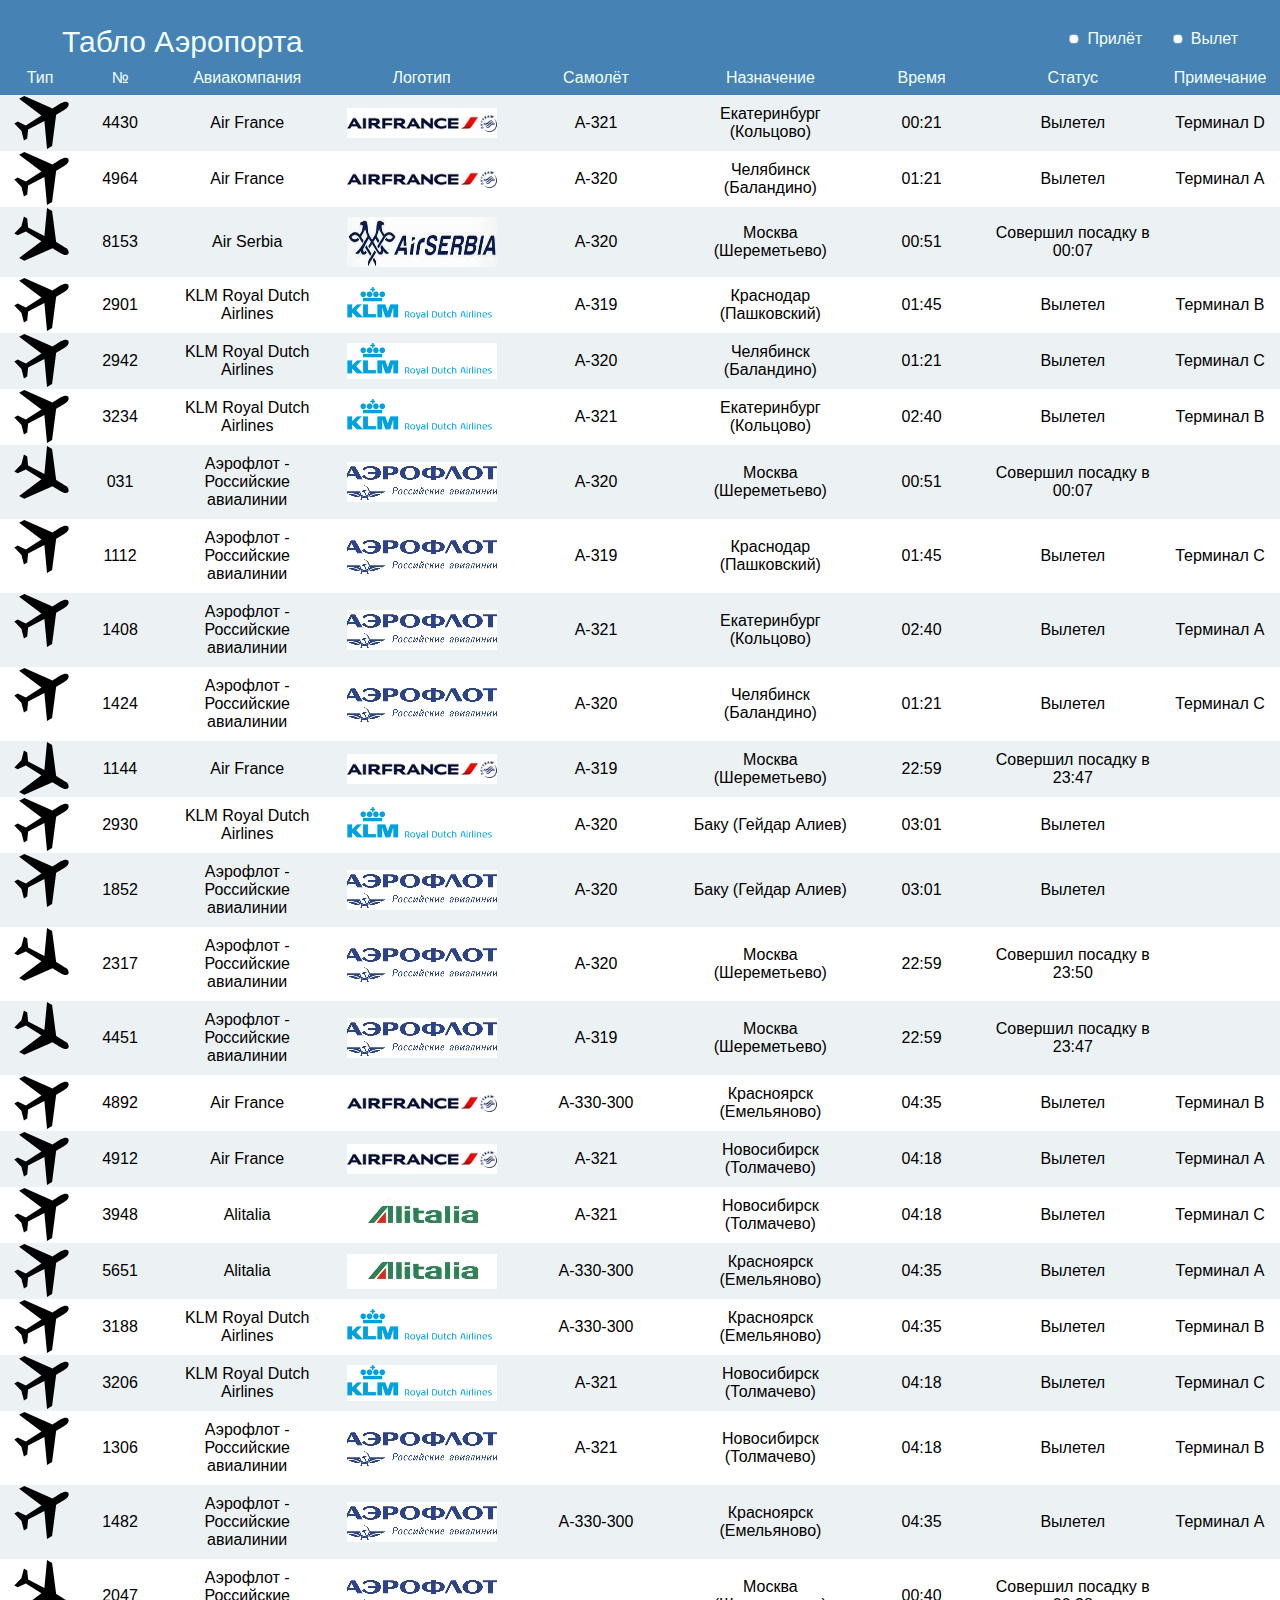
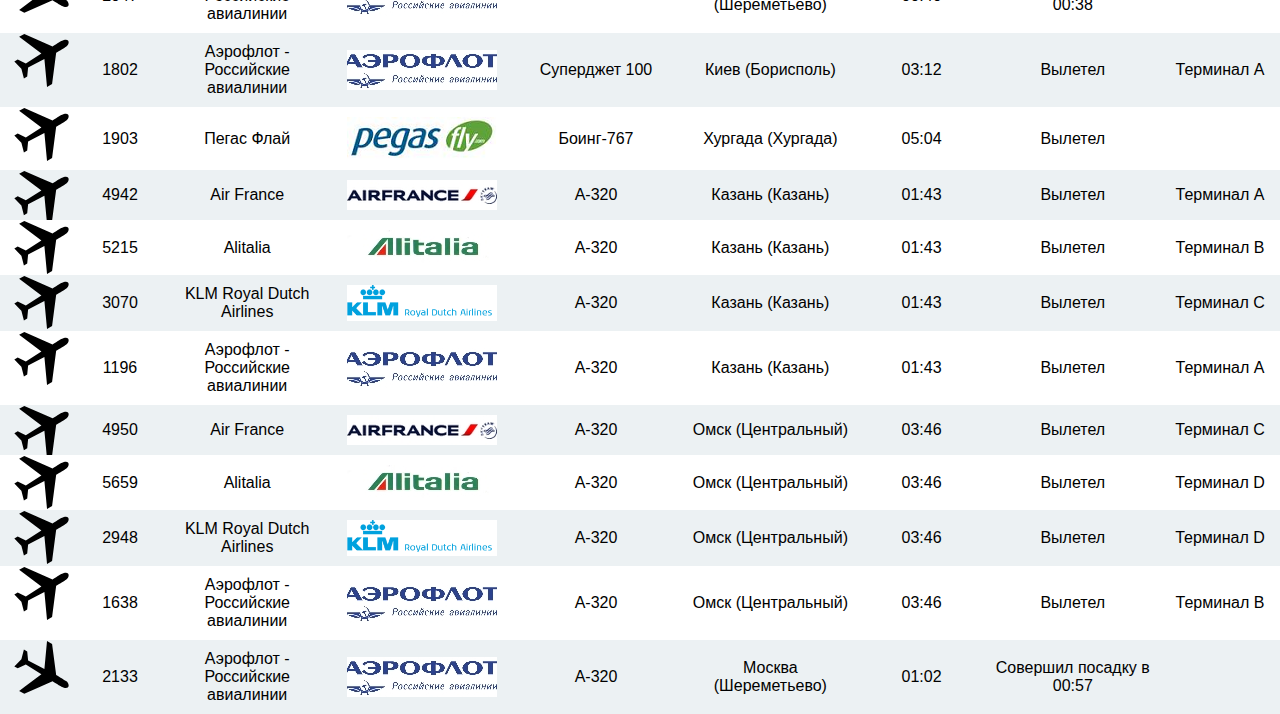
<file: index.html>
<!DOCTYPE html>
<head>
	<meta charset="UTF-8">
	<title>Табло Аэропорта</title>
	<link href="css/style.css" rel="stylesheet">
</head>
<body>
	<input type="checkbox" id="landing" class="landing-checkbox" tabindex="1" checked>
	<input type="checkbox" id="takeoff" class="takeoff-checkbox" tabindex="1" checked>
	<header>
		<h1>Табло Аэропорта</h1>
		<div class="filter">
			<label for="landing" tabindex="1">Прилёт</label>
			<label for="takeoff" tabindex="1">Вылет</label>
		</div>
		<div class="table-title">
			<div class="title">
				<span>Тип</span>
				<span>
					<span class="for-widescreen">Номер</span>
					<span class="for-smallscreen">№</span>
				</span>
				<span>Авиакомпания</span>
				<span>Логотип</span>
				<span>
					<span class="for-widescreen">Тип воздушного судна</span>
					<span class="for-smallscreen">Самолёт</span>
				</span>
				<span><span class="for-widescreen">Аэропорт назначения</span>
					<span class="for-smallscreen">Назначение</span>
				</span>
				<span>
					<span class="for-widescreen">Плановое время</span>
					<span class="for-smallscreen">Время</span>
					<span class="landing-title"> прилёта</span>
					<span class="takeoff-title"> вылета</span>
				</span>
				<span>Статус</span>
				<span>Примечание</span>
			</div>
		</div>
	</header>

<!--Тело таблицы -->

	<div class="table main-table">
		<div class="line" tabindex="1">
			<a href="#f4430">
				<span title="Вылет" class="takeoff-icon"></span>
				<span>4430</span>
				<span>Air France</span>
				<span><img alt="" src="images/logo/AF.jpg"></span>
				<span>А-321</span>
				<span>Екатеринбург (Кольцово)</span>
				<span>00:21<span class="for-widescreen">, 16 августа 2015</span></span>
				<span>Вылетел</span>
				<span>Терминал D</span>
			</a>
		</div>
		<div class="line" tabindex="1">
			<a href="#f4964">
				<span title="Вылет" class="takeoff-icon"></span>
				<span>4964</span>
				<span>Air France</span>
				<span><img alt="" src="images/logo/AF.jpg"></span>
				<span>А-320</span>
				<span>Челябинск (Баландино)</span>
				<span>01:21<span class="for-widescreen">, 16 августа 2015</span></span>
				<span>Вылетел</span>
				<span>Терминал A</span>
			</a>
		</div>
		<article class="line" tabindex="1">
			<a href="#f8153">
				<span title="Прилёт" class="landing-icon"></span>
				<span>8153</span>
				<span>Air Serbia</span>
				<span><img alt="" src="images/logo/AS.jpg"></span>
				<span>А-320</span>
				<span>Москва (Шереметьево)</span>
				<span>00:51<span class="for-widescreen">, 16 августа 2015</span></span>
				<span>Совершил посадку в 00:07</span>
				<span></span>
			</a>
		</article>
		<div class="line" tabindex="1">
			<a href="#f2901">
				<span title="Вылет" class="takeoff-icon"></span>
				<span>2901</span>
				<span>KLM Royal Dutch Airlines</span>
				<span><img alt="" src="images/logo/KL.jpg"></span>
				<span>А-319</span>
				<span>Краснодар (Пашковский)</span>
				<span>01:45<span class="for-widescreen">, 16 августа 2015</span></span>
				<span>Вылетел</span>
				<span>Терминал B</span>
			</a>
		</div>
		<div class="line" tabindex="1">
			<a href="#f2942">
				<span title="Вылет" class="takeoff-icon"></span>
				<span>2942</span>
				<span>KLM Royal Dutch Airlines</span>
				<span><img alt="" src="images/logo/KL.jpg"></span>
				<span>А-320</span>
				<span>Челябинск (Баландино)</span>
				<span>01:21<span class="for-widescreen">, 16 августа 2015</span></span>
				<span>Вылетел</span>
				<span>Терминал C</span>
			</a>
		</div>
		<div class="line" tabindex="1">
			<a href="#f3234">
				<span title="Вылет" class="takeoff-icon"></span>
				<span>3234</span>
				<span>KLM Royal Dutch Airlines</span>
				<span><img alt="" src="images/logo/KL.jpg"></span>
				<span>А-321</span>
				<span>Екатеринбург (Кольцово)</span>
				<span>02:40<span class="for-widescreen">, 16 августа 2015</span></span>
				<span>Вылетел</span>
				<span>Терминал B</span>
			</a>
		</div>
		<article class="line" tabindex="1">
			<a href="#f031">
				<span title="Прилёт" class="landing-icon"></span>
				<span>031</span>
				<span>Аэрофлот - Российские авиалинии</span>
				<span><img alt="" src="images/logo/SU.jpg"></span>
				<span>А-320</span>
				<span>Москва (Шереметьево)</span>
				<span>00:51<span class="for-widescreen">, 16 августа 2015</span></span>
				<span>Совершил посадку в 00:07</span>
				<span></span>
			</a>
		</article>
		<div class="line" tabindex="1">
			<a href="#f1112">
				<span title="Вылет" class="takeoff-icon"></span>
				<span>1112</span>
				<span>Аэрофлот - Российские авиалинии</span>
				<span><img alt="" src="images/logo/SU.jpg"></span>
				<span>А-319</span>
				<span>Краснодар (Пашковский)</span>
				<span>01:45<span class="for-widescreen">, 16 августа 2015</span></span>
				<span>Вылетел</span>
				<span>Терминал C</span>
			</a>
		</div>
		<div class="line" tabindex="1">
			<a href="#f1408">
				<span title="Вылет" class="takeoff-icon"></span>
				<span>1408</span>
				<span>Аэрофлот - Российские авиалинии</span>
				<span><img alt="" src="images/logo/SU.jpg"></span>
				<span>А-321</span>
				<span>Екатеринбург (Кольцово)</span>
				<span>02:40<span class="for-widescreen">, 16 августа 2015</span></span>
				<span>Вылетел</span>
				<span>Терминал A</span>
			</a>
		</div>
		<div class="line" tabindex="1">
			<a href="#f1424">
				<span title="Вылет" class="takeoff-icon"></span>
				<span>1424</span>
				<span>Аэрофлот - Российские авиалинии</span>
				<span><img alt="" src="images/logo/SU.jpg"></span>
				<span>А-320</span>
				<span>Челябинск (Баландино)</span>
				<span>01:21<span class="for-widescreen">, 16 августа 2015</span></span>
				<span>Вылетел</span>
				<span>Терминал C</span>
			</a>
		</div>
		<article class="line" tabindex="1">
			<a href="#f1144">
				<span title="Прилёт" class="landing-icon"></span>
				<span>1144</span>
				<span>Air France</span>
				<span><img alt="" src="images/logo/AF.jpg"></span>
				<span>А-319</span>
				<span>Москва (Шереметьево)</span>
				<span>22:59<span class="for-widescreen">, 15 августа 2015</span></span>
				<span>Совершил посадку в 23:47</span>
				<span></span>
			</a>
		</article>
		<div class="line" tabindex="1">
			<a href="#f2930">
				<span title="Вылет" class="takeoff-icon"></span>
				<span>2930</span>
				<span>KLM Royal Dutch Airlines</span>
				<span><img alt="" src="images/logo/KL.jpg"></span>
				<span>А-320</span>
				<span>Баку (Гейдар Алиев)</span>
				<span>03:01<span class="for-widescreen">, 16 августа 2015</span></span>
				<span>Вылетел</span>
				<span></span>
			</a>
		</div>
		<div class="line" tabindex="1">
			<a href="#f1852">
				<span title="Вылет" class="takeoff-icon"></span>
				<span>1852</span>
				<span>Аэрофлот - Российские авиалинии</span>
				<span><img alt="" src="images/logo/SU.jpg"></span>
				<span>А-320</span>
				<span>Баку (Гейдар Алиев)</span>
				<span>03:01<span class="for-widescreen">, 16 августа 2015</span></span>
				<span>Вылетел</span>
				<span></span>
			</a>
		</div>
		<article class="line" tabindex="1">
			<a href="#f2317">
				<span title="Прилёт" class="landing-icon"></span>
				<span>2317</span>
				<span>Аэрофлот - Российские авиалинии</span>
				<span><img alt="" src="images/logo/SU.jpg"></span>
				<span>А-320</span>
				<span>Москва (Шереметьево)</span>
				<span>22:59<span class="for-widescreen">, 15 августа 2015</span></span>
				<span>Совершил посадку в 23:50</span>
				<span></span>
			</a>
		</article>
		<article class="line" tabindex="1">
			<a href="#f4451">
				<span title="Прилёт" class="landing-icon"></span>
				<span>4451</span>
				<span>Аэрофлот - Российские авиалинии</span>
				<span><img alt="" src="images/logo/SU.jpg"></span>
				<span>А-319</span>
				<span>Москва (Шереметьево)</span>
				<span>22:59<span class="for-widescreen">, 15 августа 2015</span></span>
				<span>Совершил посадку в 23:47</span>
				<span></span>
			</a>
		</article>
		<div class="line" tabindex="1">
			<a href="#f4892">
				<span title="Вылет" class="takeoff-icon"></span>
				<span>4892</span>
				<span>Air France</span>
				<span><img alt="" src="images/logo/AF.jpg"></span>
				<span>A-330-300</span>
				<span>Красноярск (Емельяново)</span>
				<span>04:35<span class="for-widescreen">, 16 августа 2015</span></span>
				<span>Вылетел</span>
				<span>Терминал B</span>
			</a>
		</div>
		<div class="line" tabindex="1">
			<a href="#f4912">
				<span title="Вылет" class="takeoff-icon"></span>
				<span>4912</span>
				<span>Air France</span>
				<span><img alt="" src="images/logo/AF.jpg"></span>
				<span>А-321</span>
				<span>Новосибирск (Толмачево)</span>
				<span>04:18<span class="for-widescreen">, 16 августа 2015</span></span>
				<span>Вылетел</span>
				<span>Терминал A</span>
			</a>
		</div>
		<div class="line" tabindex="1">
			<a href="#f3948">
				<span title="Вылет" class="takeoff-icon"></span>
				<span>3948</span>
				<span>Alitalia</span>
				<span><img alt="" src="images/logo/AT.jpg"></span>
				<span>А-321</span>
				<span>Новосибирск (Толмачево)</span>
				<span>04:18<span class="for-widescreen">, 16 августа 2015</span></span>
				<span>Вылетел</span>
				<span>Терминал C</span>
			</a>
		</div>
		<div class="line" tabindex="1">
			<a href="#f5651">
				<span title="Вылет" class="takeoff-icon"></span>
				<span>5651</span>
				<span>Alitalia</span>
				<span><img alt="" src="images/logo/AT.jpg"></span>
				<span>A-330-300</span>
				<span>Красноярск (Емельяново)</span>
				<span>04:35<span class="for-widescreen">, 16 августа 2015</span></span>
				<span>Вылетел</span>
				<span>Терминал A</span>
			</a>
		</div>
		<div class="line" tabindex="1">
			<a href="#f3188">
				<span title="Вылет" class="takeoff-icon"></span>
				<span>3188</span>
				<span>KLM Royal Dutch Airlines</span>
				<span><img alt="" src="images/logo/KL.jpg"></span>
				<span>A-330-300</span>
				<span>Красноярск (Емельяново)</span>
				<span>04:35<span class="for-widescreen">, 16 августа 2015</span></span>
				<span>Вылетел</span>
				<span>Терминал B</span>
			</a>
		</div>
		<div class="line" tabindex="1">
			<a href="#f3206">
				<span title="Вылет" class="takeoff-icon"></span>
				<span>3206</span>
				<span>KLM Royal Dutch Airlines</span>
				<span><img alt="" src="images/logo/KL.jpg"></span>
				<span>А-321</span>
				<span>Новосибирск (Толмачево)</span>
				<span>04:18<span class="for-widescreen">, 16 августа 2015</span></span>
				<span>Вылетел</span>
				<span>Терминал C</span>
			</a>
		</div>
		<div class="line" tabindex="1">
			<a href="#f1306">
				<span title="Вылет" class="takeoff-icon"></span>
				<span>1306</span>
				<span>Аэрофлот - Российские авиалинии</span>
				<span><img alt="" src="images/logo/SU.jpg"></span>
				<span>А-321</span>
				<span>Новосибирск (Толмачево)</span>
				<span>04:18<span class="for-widescreen">, 16 августа 2015</span></span>
				<span>Вылетел</span>
				<span>Терминал B</span>
			</a>
		</div>
		<div class="line" tabindex="1">
			<a href="#f1482">
				<span title="Вылет" class="takeoff-icon"></span>
				<span>1482</span>
				<span>Аэрофлот - Российские авиалинии</span>
				<span><img alt="" src="images/logo/SU.jpg"></span>
				<span>A-330-300</span>
				<span>Красноярск (Емельяново)</span>
				<span>04:35<span class="for-widescreen">, 16 августа 2015</span></span>
				<span>Вылетел</span>
				<span>Терминал A</span>
			</a>
		</div>
		<article class="line" tabindex="1">
			<a href="#f2047">
				<span title="Прилёт" class="landing-icon"></span>
				<span>2047</span>
				<span>Аэрофлот - Российские авиалинии</span>
				<span><img alt="" src="images/logo/SU.jpg"></span>
				<span></span>
				<span>Москва (Шереметьево)</span>
				<span>00:40<span class="for-widescreen">, 16 августа 2015</span></span>
				<span>Совершил посадку в 00:38</span>
				<span></span>
			</a>
		</article>
		<div class="line" tabindex="1">
			<a href="#f1802">
				<span title="Вылет" class="takeoff-icon"></span>
				<span>1802</span>
				<span>Аэрофлот - Российские авиалинии</span>
				<span><img alt="" src="images/logo/SU.jpg"></span>
				<span><span class="for-widescreen">Сухой </span>Суперджет 100<span class="for-widescreen">-90</span></span>
				<span>Киев (Борисполь)</span>
				<span>03:12<span class="for-widescreen">, 16 августа 2015</span></span>
				<span>Вылетел</span>
				<span>Терминал A</span>
			</a>
		</div>
		<div class="line" tabindex="1">
			<a href="#f1903">
				<span title="Вылет" class="takeoff-icon"></span>
				<span>1903</span>
				<span>Пегас Флай</span>
				<span><img alt="" src="images/logo/PF.jpg"></span>
				<span>Боинг-767<span class="for-widescreen">-300</span></span>
				<span>Хургада (Хургада)</span>
				<span>05:04<span class="for-widescreen">, 16 августа 2015</span></span>
				<span>Вылетел</span>
				<span></span>
			</a>
		</div>
		<div class="line" tabindex="1">
			<a href="#f4942">
				<span title="Вылет" class="takeoff-icon"></span>
				<span>4942</span>
				<span>Air France</span>
				<span><img alt="" src="images/logo/AF.jpg"></span>
				<span>А-320</span>
				<span>Казань (Казань)</span>
				<span>01:43<span class="for-widescreen">, 16 августа 2015</span></span>
				<span>Вылетел</span>
				<span>Терминал A</span>
			</a>
		</div>
		<div class="line" tabindex="1">
			<a href="#f5215">
				<span title="Вылет" class="takeoff-icon"></span>
				<span>5215</span>
				<span>Alitalia</span>
				<span><img alt="" src="images/logo/AT.jpg"></span>
				<span>А-320</span>
				<span>Казань (Казань)</span>
				<span>01:43<span class="for-widescreen">, 16 августа 2015</span></span>
				<span>Вылетел</span>
				<span>Терминал B</span>
			</a>
		</div>
		<div class="line" tabindex="1">
			<a href="#f3070">
				<span title="Вылет" class="takeoff-icon"></span>
				<span>3070</span>
				<span>KLM Royal Dutch Airlines</span>
				<span><img alt="" src="images/logo/KL.jpg"></span>
				<span>А-320</span>
				<span>Казань (Казань)</span>
				<span>01:43<span class="for-widescreen">, 16 августа 2015</span></span>
				<span>Вылетел</span>
				<span>Терминал C</span>
			</a>
		</div>
		<div class="line" tabindex="1">
			<a href="#f1196">
				<span title="Вылет" class="takeoff-icon"></span>
				<span>1196</span>
				<span>Аэрофлот - Российские авиалинии</span>
				<span><img alt="" src="images/logo/SU.jpg"></span>
				<span>А-320</span>
				<span>Казань (Казань)</span>
				<span>01:43<span class="for-widescreen">, 16 августа 2015</span></span>
				<span>Вылетел</span>
				<span>Терминал A</span>
			</a>
		</div>
		<div class="line" tabindex="1">
			<a href="#f4950">
				<span title="Вылет" class="takeoff-icon"></span>
				<span>4950</span>
				<span>Air France</span>
				<span><img alt="" src="images/logo/AF.jpg"></span>
				<span>А-320</span>
				<span>Омск (Центральный)</span>
				<span>03:46<span class="for-widescreen">, 16 августа 2015</span></span>
				<span>Вылетел</span>
				<span>Терминал C</span>
			</a>
		</div>
		<div class="line" tabindex="1">
			<a href="#f5659">
				<span title="Вылет" class="takeoff-icon"></span>
				<span>5659</span>
				<span>Alitalia</span>
				<span><img alt="" src="images/logo/AT.jpg"></span>
				<span>А-320</span>
				<span>Омск (Центральный)</span>
				<span>03:46<span class="for-widescreen">, 16 августа 2015</span></span>
				<span>Вылетел</span>
				<span>Терминал D</span>
			</a>
		</div>
		<div class="line" tabindex="1">
			<a href="#f2948">
				<span title="Вылет" class="takeoff-icon"></span>
				<span>2948</span>
				<span>KLM Royal Dutch Airlines</span>
				<span><img alt="" src="images/logo/KL.jpg"></span>
				<span>А-320</span>
				<span>Омск (Центральный)</span>
				<span>03:46<span class="for-widescreen">, 16 августа 2015</span></span>
				<span>Вылетел</span>
				<span>Терминал D</span>
			</a>
		</div>
		<div class="line" tabindex="1">
			<a href="#f1638">
				<span title="Вылет" class="takeoff-icon"></span>
				<span>1638</span>
				<span>Аэрофлот - Российские авиалинии</span>
				<span><img alt="" src="images/logo/SU.jpg"></span>
				<span>А-320</span>
				<span>Омск (Центральный)</span>
				<span>03:46<span class="for-widescreen">, 16 августа 2015</span></span>
				<span>Вылетел</span>
				<span>Терминал B</span>
			</a>
		</div>
		<article class="line" tabindex="1">
			<a href="#f2133">
				<span title="Прилёт" class="landing-icon"></span>
				<span>2133</span>
				<span>Аэрофлот - Российские авиалинии</span>
				<span><img alt="" src="images/logo/SU.jpg"></span>
				<span>А-320</span>
				<span>Москва (Шереметьево)</span>
				<span>01:02<span class="for-widescreen">, 16 августа 2015</span></span>
				<span>Совершил посадку в 00:57</span>
				<span></span>
			</a>
		</article>
	</div>

<!--Окна по нажатию -->

<div class="voyage-details" id="f4430">
	<a href="#"></a>
	<h3>Рейс №4430</h3>
	<table>
		<tr><td>Номер рейса</td><td>4430</td></tr>
		<tr><td>Тип рейса</td><td>Вылет</td></tr>
		<tr><td>Авокомпания</td><td>Air France</td></tr>
		<tr><td>Логотип авиакомпании</td><td><img alt="" src="images/logo/AF.jpg"></td></tr>
		<tr><td>Тип воздушного судна</td><td>А-321</td></tr>
		<tr><td>Аэропорт назначения</td><td>Екатеринбург (Кольцово)</td></tr>
		<tr><td>Плановое время вылета</td><td>00:21<span class="for-widescreen">, 16 августа 2015</span></td></tr>
		<tr><td>Статус рейса</td><td>Вылетел</td></tr>
		<tr><td>Примечание</td><td>Терминал D</td></tr>
	</table>
</div>
<div class="voyage-details" id="f4964">
	<a href="#"></a>
	<h3>Рейс №4964</h3>
	<table>
		<tr><td>Номер рейса</td><td>4964</td></tr>
		<tr><td>Тип рейса</td><td>Вылет</td></tr>
		<tr><td>Авокомпания</td><td>Air France</td></tr>
		<tr><td>Логотип авиакомпании</td><td><img alt="" src="images/logo/AF.jpg"></td></tr>
		<tr><td>Тип воздушного судна</td><td>А-320</td></tr>
		<tr><td>Аэропорт назначения</td><td>Челябинск (Баландино)</td></tr>
		<tr><td>Плановое время вылета</td><td>01:21<span class="for-widescreen">, 16 августа 2015</span></td></tr>
		<tr><td>Статус рейса</td><td>Вылетел</td></tr>
		<tr><td>Примечание</td><td>Терминал A</td></tr>
	</table>
</div>
<div class="voyage-details" id="f8153">
	<a href="#"></a>
	<h3>Рейс №8153</h3>
	<table>
		<tr><td>Номер рейса</td><td>8153</td></tr>
		<tr><td>Тип рейса</td><td>Прилёт</td></tr>
		<tr><td>Авокомпания</td><td>Air Serbia</td></tr>
		<tr><td>Логотип авиакомпании</td><td><img alt="" src="images/logo/AS.jpg"></td></tr>
		<tr><td>Тип воздушного судна</td><td>А-320</td></tr>
		<tr><td>Аэропорт назначения</td><td>Москва (Шереметьево)</td></tr>
		<tr><td>Плановое время вылета</td><td>00:51<span class="for-widescreen">, 16 августа 2015</span></td></tr>
		<tr><td>Статус рейса</td><td>Совершил посадку в 00:07</td></tr>
		<tr><td>Примечание</td><td></td></tr>
	</table>
</div>
<div class="voyage-details" id="f2901">
	<a href="#"></a>
	<h3>Рейс №2901</h3>
	<table>
		<tr><td>Номер рейса</td><td>2901</td></tr>
		<tr><td>Тип рейса</td><td>Вылет</td></tr>
		<tr><td>Авокомпания</td><td>KLM Royal Dutch Airlines</td></tr>
		<tr><td>Логотип авиакомпании</td><td><img alt="" src="images/logo/KL.jpg"></td></tr>
		<tr><td>Тип воздушного судна</td><td>А-319</td></tr>
		<tr><td>Аэропорт назначения</td><td>Краснодар (Пашковский)</td></tr>
		<tr><td>Плановое время вылета</td><td>01:45<span class="for-widescreen">, 16 августа 2015</span></td></tr>
		<tr><td>Статус рейса</td><td>Вылетел</td></tr>
		<tr><td>Примечание</td><td>Терминал B</td></tr>
	</table>
</div>
<div class="voyage-details" id="f2942">
	<a href="#"></a>
	<h3>Рейс №2942</h3>
	<table>
		<tr><td>Номер рейса</td><td>2942</td></tr>
		<tr><td>Тип рейса</td><td>Вылет</td></tr>
		<tr><td>Авокомпания</td><td>KLM Royal Dutch Airlines</td></tr>
		<tr><td>Логотип авиакомпании</td><td><img alt="" src="images/logo/KL.jpg"></td></tr>
		<tr><td>Тип воздушного судна</td><td>А-320</td></tr>
		<tr><td>Аэропорт назначения</td><td>Челябинск (Баландино)</td></tr>
		<tr><td>Плановое время вылета</td><td>01:21<span class="for-widescreen">, 16 августа 2015</span></td></tr>
		<tr><td>Статус рейса</td><td>Вылетел</td></tr>
		<tr><td>Примечание</td><td>Терминал C</td></tr>
	</table>
</div>
<div class="voyage-details" id="f3234">
	<a href="#"></a>
	<h3>Рейс №3234</h3>
	<table>
		<tr><td>Номер рейса</td><td>3234</td></tr>
		<tr><td>Тип рейса</td><td>Вылет</td></tr>
		<tr><td>Авокомпания</td><td>KLM Royal Dutch Airlines</td></tr>
		<tr><td>Логотип авиакомпании</td><td><img alt="" src="images/logo/KL.jpg"></td></tr>
		<tr><td>Тип воздушного судна</td><td>А-321</td></tr>
		<tr><td>Аэропорт назначения</td><td>Екатеринбург (Кольцово)</td></tr>
		<tr><td>Плановое время вылета</td><td>02:40<span class="for-widescreen">, 16 августа 2015</span></td></tr>
		<tr><td>Статус рейса</td><td>Вылетел</td></tr>
		<tr><td>Примечание</td><td>Терминал B</td></tr>
	</table>
</div>
<div class="voyage-details" id="f031">
	<a href="#"></a>
	<h3>Рейс №031</h3>
	<table>
		<tr><td>Номер рейса</td><td>031</td></tr>
		<tr><td>Тип рейса</td><td>Прилёт</td></tr>
		<tr><td>Авокомпания</td><td>Аэрофлот - Российские авиалинии</td></tr>
		<tr><td>Логотип авиакомпании</td><td><img alt="" src="images/logo/SU.jpg"></td></tr>
		<tr><td>Тип воздушного судна</td><td>А-320</td></tr>
		<tr><td>Аэропорт назначения</td><td>Москва (Шереметьево)</td></tr>
		<tr><td>Плановое время вылета</td><td>00:51<span class="for-widescreen">, 16 августа 2015</span></td></tr>
		<tr><td>Статус рейса</td><td>Совершил посадку в 00:07</td></tr>
		<tr><td>Примечание</td><td></td></tr>
	</table>
</div>
<div class="voyage-details" id="f1112">
	<a href="#"></a>
	<h3>Рейс №1112</h3>
	<table>
		<tr><td>Номер рейса</td><td>1112</td></tr>
		<tr><td>Тип рейса</td><td>Вылет</td></tr>
		<tr><td>Авокомпания</td><td>Аэрофлот - Российские авиалинии</td></tr>
		<tr><td>Логотип авиакомпании</td><td><img alt="" src="images/logo/SU.jpg"></td></tr>
		<tr><td>Тип воздушного судна</td><td>А-319</td></tr>
		<tr><td>Аэропорт назначения</td><td>Краснодар (Пашковский)</td></tr>
		<tr><td>Плановое время вылета</td><td>01:45<span class="for-widescreen">, 16 августа 2015</span></td></tr>
		<tr><td>Статус рейса</td><td>Вылетел</td></tr>
		<tr><td>Примечание</td><td>Терминал C</td></tr>
	</table>
</div>
<div class="voyage-details" id="f1408">
	<a href="#"></a>
	<h3>Рейс №1408</h3>
	<table>
		<tr><td>Номер рейса</td><td>1408</td></tr>
		<tr><td>Тип рейса</td><td>Вылет</td></tr>
		<tr><td>Авокомпания</td><td>Аэрофлот - Российские авиалинии</td></tr>
		<tr><td>Логотип авиакомпании</td><td><img alt="" src="images/logo/SU.jpg"></td></tr>
		<tr><td>Тип воздушного судна</td><td>А-321</td></tr>
		<tr><td>Аэропорт назначения</td><td>Екатеринбург (Кольцово)</td></tr>
		<tr><td>Плановое время вылета</td><td>02:40<span class="for-widescreen">, 16 августа 2015</span></td></tr>
		<tr><td>Статус рейса</td><td>Вылетел</td></tr>
		<tr><td>Примечание</td><td>Терминал A</td></tr>
	</table>
</div>
<div class="voyage-details" id="f1424">
	<a href="#"></a>
	<h3>Рейс №1424</h3>
	<table>
		<tr><td>Номер рейса</td><td>1424</td></tr>
		<tr><td>Тип рейса</td><td>Вылет</td></tr>
		<tr><td>Авокомпания</td><td>Аэрофлот - Российские авиалинии</td></tr>
		<tr><td>Логотип авиакомпании</td><td><img alt="" src="images/logo/SU.jpg"></td></tr>
		<tr><td>Тип воздушного судна</td><td>А-320</td></tr>
		<tr><td>Аэропорт назначения</td><td>Челябинск (Баландино)</td></tr>
		<tr><td>Плановое время вылета</td><td>01:21<span class="for-widescreen">, 16 августа 2015</span></td></tr>
		<tr><td>Статус рейса</td><td>Вылетел</td></tr>
		<tr><td>Примечание</td><td>Терминал C</td></tr>
	</table>
</div>
<div class="voyage-details" id="f1144">
	<a href="#"></a>
	<h3>Рейс №1144</h3>
	<table>
		<tr><td>Номер рейса</td><td>1144</td></tr>
		<tr><td>Тип рейса</td><td>Прилёт</td></tr>
		<tr><td>Авокомпания</td><td>Air France</td></tr>
		<tr><td>Логотип авиакомпании</td><td><img alt="" src="images/logo/AF.jpg"></td></tr>
		<tr><td>Тип воздушного судна</td><td>А-319</td></tr>
		<tr><td>Аэропорт назначения</td><td>Москва (Шереметьево)</td></tr>
		<tr><td>Плановое время вылета</td><td>22:59<span class="for-widescreen">, 15 августа 2015</span></td></tr>
		<tr><td>Статус рейса</td><td>Совершил посадку в 23:47</td></tr>
		<tr><td>Примечание</td><td></td></tr>
	</table>
</div>
<div class="voyage-details" id="f2930">
	<a href="#"></a>
	<h3>Рейс №2930</h3>
	<table>
		<tr><td>Номер рейса</td><td>2930</td></tr>
		<tr><td>Тип рейса</td><td>Вылет</td></tr>
		<tr><td>Авокомпания</td><td>KLM Royal Dutch Airlines</td></tr>
		<tr><td>Логотип авиакомпании</td><td><img alt="" src="images/logo/KL.jpg"></td></tr>
		<tr><td>Тип воздушного судна</td><td>А-320</td></tr>
		<tr><td>Аэропорт назначения</td><td>Баку (Гейдар Алиев)</td></tr>
		<tr><td>Плановое время вылета</td><td>03:01<span class="for-widescreen">, 16 августа 2015</span></td></tr>
		<tr><td>Статус рейса</td><td>Вылетел</td></tr>
		<tr><td>Примечание</td><td></td></tr>
	</table>
</div>
<div class="voyage-details" id="f1852">
	<a href="#"></a>
	<h3>Рейс №1852</h3>
	<table>
		<tr><td>Номер рейса</td><td>1852</td></tr>
		<tr><td>Тип рейса</td><td>Вылет</td></tr>
		<tr><td>Авокомпания</td><td>Аэрофлот - Российские авиалинии</td></tr>
		<tr><td>Логотип авиакомпании</td><td><img alt="" src="images/logo/SU.jpg"></td></tr>
		<tr><td>Тип воздушного судна</td><td>А-320</td></tr>
		<tr><td>Аэропорт назначения</td><td>Баку (Гейдар Алиев)</td></tr>
		<tr><td>Плановое время вылета</td><td>03:01<span class="for-widescreen">, 16 августа 2015</span></td></tr>
		<tr><td>Статус рейса</td><td>Вылетел</td></tr>
		<tr><td>Примечание</td><td></td></tr>
	</table>
</div>
<div class="voyage-details" id="f2317">
	<a href="#"></a>
	<h3>Рейс №2317</h3>
	<table>
		<tr><td>Номер рейса</td><td>2317</td></tr>
		<tr><td>Тип рейса</td><td>Прилёт</td></tr>
		<tr><td>Авокомпания</td><td>Аэрофлот - Российские авиалинии</td></tr>
		<tr><td>Логотип авиакомпании</td><td><img alt="" src="images/logo/SU.jpg"></td></tr>
		<tr><td>Тип воздушного судна</td><td>А-320</td></tr>
		<tr><td>Аэропорт назначения</td><td>Москва (Шереметьево)</td></tr>
		<tr><td>Плановое время вылета</td><td>22:59<span class="for-widescreen">, 15 августа 2015</span></td></tr>
		<tr><td>Статус рейса</td><td>Совершил посадку в 23:50</td></tr>
		<tr><td>Примечание</td><td></td></tr>
	</table>
</div>
<div class="voyage-details" id="f4451">
	<a href="#"></a>
	<h3>Рейс №4451</h3>
	<table>
		<tr><td>Номер рейса</td><td>4451</td></tr>
		<tr><td>Тип рейса</td><td>Прилёт</td></tr>
		<tr><td>Авокомпания</td><td>Аэрофлот - Российские авиалинии</td></tr>
		<tr><td>Логотип авиакомпании</td><td><img alt="" src="images/logo/SU.jpg"></td></tr>
		<tr><td>Тип воздушного судна</td><td>А-319</td></tr>
		<tr><td>Аэропорт назначения</td><td>Москва (Шереметьево)</td></tr>
		<tr><td>Плановое время вылета</td><td>22:59<span class="for-widescreen">, 15 августа 2015</span></td></tr>
		<tr><td>Статус рейса</td><td>Совершил посадку в 23:47</td></tr>
		<tr><td>Примечание</td><td></td></tr>
	</table>
</div>
<div class="voyage-details" id="f4892">
	<a href="#"></a>
	<h3>Рейс №4892</h3>
	<table>
		<tr><td>Номер рейса</td><td>4892</td></tr>
		<tr><td>Тип рейса</td><td>Вылет</td></tr>
		<tr><td>Авокомпания</td><td>Air France</td></tr>
		<tr><td>Логотип авиакомпании</td><td><img alt="" src="images/logo/AF.jpg"></td></tr>
		<tr><td>Тип воздушного судна</td><td>A-330-300</td></tr>
		<tr><td>Аэропорт назначения</td><td>Красноярск (Емельяново)</td></tr>
		<tr><td>Плановое время вылета</td><td>04:35<span class="for-widescreen">, 16 августа 2015</span></td></tr>
		<tr><td>Статус рейса</td><td>Вылетел</td></tr>
		<tr><td>Примечание</td><td>Терминал B</td></tr>
	</table>
</div>
<div class="voyage-details" id="f4912">
	<a href="#"></a>
	<h3>Рейс №4912</h3>
	<table>
		<tr><td>Номер рейса</td><td>4912</td></tr>
		<tr><td>Тип рейса</td><td>Вылет</td></tr>
		<tr><td>Авокомпания</td><td>Air France</td></tr>
		<tr><td>Логотип авиакомпании</td><td><img alt="" src="images/logo/AF.jpg"></td></tr>
		<tr><td>Тип воздушного судна</td><td>А-321</td></tr>
		<tr><td>Аэропорт назначения</td><td>Новосибирск (Толмачево)</td></tr>
		<tr><td>Плановое время вылета</td><td>04:18<span class="for-widescreen">, 16 августа 2015</span></td></tr>
		<tr><td>Статус рейса</td><td>Вылетел</td></tr>
		<tr><td>Примечание</td><td>Терминал A</td></tr>
	</table>
</div>
<div class="voyage-details" id="f3948">
	<a href="#"></a>
	<h3>Рейс №3948</h3>
	<table>
		<tr><td>Номер рейса</td><td>3948</td></tr>
		<tr><td>Тип рейса</td><td>Вылет</td></tr>
		<tr><td>Авокомпания</td><td>Alitalia</td></tr>
		<tr><td>Логотип авиакомпании</td><td><img alt="" src="images/logo/AT.jpg"></td></tr>
		<tr><td>Тип воздушного судна</td><td>А-321</td></tr>
		<tr><td>Аэропорт назначения</td><td>Новосибирск (Толмачево)</td></tr>
		<tr><td>Плановое время вылета</td><td>04:18<span class="for-widescreen">, 16 августа 2015</span></td></tr>
		<tr><td>Статус рейса</td><td>Вылетел</td></tr>
		<tr><td>Примечание</td><td>Терминал C</td></tr>
	</table>
</div>
<div class="voyage-details" id="f5651">
	<a href="#"></a>
	<h3>Рейс №5651</h3>
	<table>
		<tr><td>Номер рейса</td><td>5651</td></tr>
		<tr><td>Тип рейса</td><td>Вылет</td></tr>
		<tr><td>Авокомпания</td><td>Alitalia</td></tr>
		<tr><td>Логотип авиакомпании</td><td><img alt="" src="images/logo/AT.jpg"></td></tr>
		<tr><td>Тип воздушного судна</td><td>A-330-300</td></tr>
		<tr><td>Аэропорт назначения</td><td>Красноярск (Емельяново)</td></tr>
		<tr><td>Плановое время вылета</td><td>04:35<span class="for-widescreen">, 16 августа 2015</span></td></tr>
		<tr><td>Статус рейса</td><td>Вылетел</td></tr>
		<tr><td>Примечание</td><td>Терминал A</td></tr>
	</table>
</div>
<div class="voyage-details" id="f3188">
	<a href="#"></a>
	<h3>Рейс №3188</h3>
	<table>
		<tr><td>Номер рейса</td><td>3188</td></tr>
		<tr><td>Тип рейса</td><td>Вылет</td></tr>
		<tr><td>Авокомпания</td><td>KLM Royal Dutch Airlines</td></tr>
		<tr><td>Логотип авиакомпании</td><td><img alt="" src="images/logo/KL.jpg"></td></tr>
		<tr><td>Тип воздушного судна</td><td>A-330-300</td></tr>
		<tr><td>Аэропорт назначения</td><td>Красноярск (Емельяново)</td></tr>
		<tr><td>Плановое время вылета</td><td>04:35<span class="for-widescreen">, 16 августа 2015</span></td></tr>
		<tr><td>Статус рейса</td><td>Вылетел</td></tr>
		<tr><td>Примечание</td><td>Терминал B</td></tr>
	</table>
</div>
<div class="voyage-details" id="f3206">
	<a href="#"></a>
	<h3>Рейс №3206</h3>
	<table>
		<tr><td>Номер рейса</td><td>3206</td></tr>
		<tr><td>Тип рейса</td><td>Вылет</td></tr>
		<tr><td>Авокомпания</td><td>KLM Royal Dutch Airlines</td></tr>
		<tr><td>Логотип авиакомпании</td><td><img alt="" src="images/logo/KL.jpg"></td></tr>
		<tr><td>Тип воздушного судна</td><td>А-321</td></tr>
		<tr><td>Аэропорт назначения</td><td>Новосибирск (Толмачево)</td></tr>
		<tr><td>Плановое время вылета</td><td>04:18<span class="for-widescreen">, 16 августа 2015</span></td></tr>
		<tr><td>Статус рейса</td><td>Вылетел</td></tr>
		<tr><td>Примечание</td><td>Терминал C</td></tr>
	</table>
</div>
<div class="voyage-details" id="f1306">
	<a href="#"></a>
	<h3>Рейс №1306</h3>
	<table>
		<tr><td>Номер рейса</td><td>1306</td></tr>
		<tr><td>Тип рейса</td><td>Вылет</td></tr>
		<tr><td>Авокомпания</td><td>Аэрофлот - Российские авиалинии</td></tr>
		<tr><td>Логотип авиакомпании</td><td><img alt="" src="images/logo/SU.jpg"></td></tr>
		<tr><td>Тип воздушного судна</td><td>А-321</td></tr>
		<tr><td>Аэропорт назначения</td><td>Новосибирск (Толмачево)</td></tr>
		<tr><td>Плановое время вылета</td><td>04:18<span class="for-widescreen">, 16 августа 2015</span></td></tr>
		<tr><td>Статус рейса</td><td>Вылетел</td></tr>
		<tr><td>Примечание</td><td>Терминал B</td></tr>
	</table>
</div>
<div class="voyage-details" id="f1482">
	<a href="#"></a>
	<h3>Рейс №1482</h3>
	<table>
		<tr><td>Номер рейса</td><td>1482</td></tr>
		<tr><td>Тип рейса</td><td>Вылет</td></tr>
		<tr><td>Авокомпания</td><td>Аэрофлот - Российские авиалинии</td></tr>
		<tr><td>Логотип авиакомпании</td><td><img alt="" src="images/logo/SU.jpg"></td></tr>
		<tr><td>Тип воздушного судна</td><td>A-330-300</td></tr>
		<tr><td>Аэропорт назначения</td><td>Красноярск (Емельяново)</td></tr>
		<tr><td>Плановое время вылета</td><td>04:35<span class="for-widescreen">, 16 августа 2015</span></td></tr>
		<tr><td>Статус рейса</td><td>Вылетел</td></tr>
		<tr><td>Примечание</td><td>Терминал A</td></tr>
	</table>
</div>
<div class="voyage-details" id="f2047">
	<a href="#"></a>
	<h3>Рейс №2047</h3>
	<table>
		<tr><td>Номер рейса</td><td>2047</td></tr>
		<tr><td>Тип рейса</td><td>Прилёт</td></tr>
		<tr><td>Авокомпания</td><td>Аэрофлот - Российские авиалинии</td></tr>
		<tr><td>Логотип авиакомпании</td><td><img alt="" src="images/logo/SU.jpg"></td></tr>
		<tr><td>Тип воздушного судна</td><td></td></tr>
		<tr><td>Аэропорт назначения</td><td>Москва (Шереметьево)</td></tr>
		<tr><td>Плановое время вылета</td><td>00:40<span class="for-widescreen">, 16 августа 2015</span></td></tr>
		<tr><td>Статус рейса</td><td>Совершил посадку в 00:38</td></tr>
		<tr><td>Примечание</td><td></td></tr>
	</table>
</div>
<div class="voyage-details" id="f1802">
	<a href="#"></a>
	<h3>Рейс №1802</h3>
	<table>
		<tr><td>Номер рейса</td><td>1802</td></tr>
		<tr><td>Тип рейса</td><td>Вылет</td></tr>
		<tr><td>Авокомпания</td><td>Аэрофлот - Российские авиалинии</td></tr>
		<tr><td>Логотип авиакомпании</td><td><img alt="" src="images/logo/SU.jpg"></td></tr>
		<tr><td>Тип воздушного судна</td><td>Сухой Суперджет 100-90</td></tr>
		<tr><td>Аэропорт назначения</td><td>Киев (Борисполь)</td></tr>
		<tr><td>Плановое время вылета</td><td>03:12<span class="for-widescreen">, 16 августа 2015</span></td></tr>
		<tr><td>Статус рейса</td><td>Вылетел</td></tr>
		<tr><td>Примечание</td><td>Терминал A</td></tr>
	</table>
</div>
<div class="voyage-details" id="f1903">
	<a href="#"></a>
	<h3>Рейс №1903</h3>
	<table>
		<tr><td>Номер рейса</td><td>1903</td></tr>
		<tr><td>Тип рейса</td><td>Вылет</td></tr>
		<tr><td>Авокомпания</td><td>Пегас Флай</td></tr>
		<tr><td>Логотип авиакомпании</td><td><img alt="" src="images/logo/PF.jpg"></td></tr>
		<tr><td>Тип воздушного судна</td><td>Боинг-767-300</td></tr>
		<tr><td>Аэропорт назначения</td><td>Хургада (Хургада)</td></tr>
		<tr><td>Плановое время вылета</td><td>05:04<span class="for-widescreen">, 16 августа 2015</span></td></tr>
		<tr><td>Статус рейса</td><td>Вылетел</td></tr>
		<tr><td>Примечание</td><td></td></tr>
	</table>
</div>
<div class="voyage-details" id="f4942">
	<a href="#"></a>
	<h3>Рейс №4942</h3>
	<table>
		<tr><td>Номер рейса</td><td>4942</td></tr>
		<tr><td>Тип рейса</td><td>Вылет</td></tr>
		<tr><td>Авокомпания</td><td>Air France</td></tr>
		<tr><td>Логотип авиакомпании</td><td><img alt="" src="images/logo/AF.jpg"></td></tr>
		<tr><td>Тип воздушного судна</td><td>А-320</td></tr>
		<tr><td>Аэропорт назначения</td><td>Казань (Казань)</td></tr>
		<tr><td>Плановое время вылета</td><td>01:43<span class="for-widescreen">, 16 августа 2015</span></td></tr>
		<tr><td>Статус рейса</td><td>Вылетел</td></tr>
		<tr><td>Примечание</td><td>Терминал A</td></tr>
	</table>
</div>
<div class="voyage-details" id="f5215">
	<a href="#"></a>
	<h3>Рейс №5215</h3>
	<table>
		<tr><td>Номер рейса</td><td>5215</td></tr>
		<tr><td>Тип рейса</td><td>Вылет</td></tr>
		<tr><td>Авокомпания</td><td>Alitalia</td></tr>
		<tr><td>Логотип авиакомпании</td><td><img alt="" src="images/logo/AT.jpg"></td></tr>
		<tr><td>Тип воздушного судна</td><td>А-320</td></tr>
		<tr><td>Аэропорт назначения</td><td>Казань (Казань)</td></tr>
		<tr><td>Плановое время вылета</td><td>01:43<span class="for-widescreen">, 16 августа 2015</span></td></tr>
		<tr><td>Статус рейса</td><td>Вылетел</td></tr>
		<tr><td>Примечание</td><td>Терминал B</td></tr>
	</table>
</div>
<div class="voyage-details" id="f3070">
	<a href="#"></a>
	<h3>Рейс №3070</h3>
	<table>
		<tr><td>Номер рейса</td><td>3070</td></tr>
		<tr><td>Тип рейса</td><td>Вылет</td></tr>
		<tr><td>Авокомпания</td><td>KLM Royal Dutch Airlines</td></tr>
		<tr><td>Логотип авиакомпании</td><td><img alt="" src="images/logo/KL.jpg"></td></tr>
		<tr><td>Тип воздушного судна</td><td>А-320</td></tr>
		<tr><td>Аэропорт назначения</td><td>Казань (Казань)</td></tr>
		<tr><td>Плановое время вылета</td><td>01:43<span class="for-widescreen">, 16 августа 2015</span></td></tr>
		<tr><td>Статус рейса</td><td>Вылетел</td></tr>
		<tr><td>Примечание</td><td>Терминал C</td></tr>
	</table>
</div>
<div class="voyage-details" id="f1196">
	<a href="#"></a>
	<h3>Рейс №1196</h3>
	<table>
		<tr><td>Номер рейса</td><td>1196</td></tr>
		<tr><td>Тип рейса</td><td>Вылет</td></tr>
		<tr><td>Авокомпания</td><td>Аэрофлот - Российские авиалинии</td></tr>
		<tr><td>Логотип авиакомпании</td><td><img alt="" src="images/logo/SU.jpg"></td></tr>
		<tr><td>Тип воздушного судна</td><td>А-320</td></tr>
		<tr><td>Аэропорт назначения</td><td>Казань (Казань)</td></tr>
		<tr><td>Плановое время вылета</td><td>01:43<span class="for-widescreen">, 16 августа 2015</span></td></tr>
		<tr><td>Статус рейса</td><td>Вылетел</td></tr>
		<tr><td>Примечание</td><td>Терминал A</td></tr>
	</table>
</div>
<div class="voyage-details" id="f4950">
	<a href="#"></a>
	<h3>Рейс №4950</h3>
	<table>
		<tr><td>Номер рейса</td><td>4950</td></tr>
		<tr><td>Тип рейса</td><td>Вылет</td></tr>
		<tr><td>Авокомпания</td><td>Air France</td></tr>
		<tr><td>Логотип авиакомпании</td><td><img alt="" src="images/logo/AF.jpg"></td></tr>
		<tr><td>Тип воздушного судна</td><td>А-320</td></tr>
		<tr><td>Аэропорт назначения</td><td>Омск (Центральный)</td></tr>
		<tr><td>Плановое время вылета</td><td>03:46<span class="for-widescreen">, 16 августа 2015</span></td></tr>
		<tr><td>Статус рейса</td><td>Вылетел</td></tr>
		<tr><td>Примечание</td><td>Терминал C</td></tr>
	</table>
</div>
<div class="voyage-details" id="f5659">
	<a href="#"></a>
	<h3>Рейс №5659</h3>
	<table>
		<tr><td>Номер рейса</td><td>5659</td></tr>
		<tr><td>Тип рейса</td><td>Вылет</td></tr>
		<tr><td>Авокомпания</td><td>Alitalia</td></tr>
		<tr><td>Логотип авиакомпании</td><td><img alt="" src="images/logo/AT.jpg"></td></tr>
		<tr><td>Тип воздушного судна</td><td>А-320</td></tr>
		<tr><td>Аэропорт назначения</td><td>Омск (Центральный)</td></tr>
		<tr><td>Плановое время вылета</td><td>03:46<span class="for-widescreen">, 16 августа 2015</span></td></tr>
		<tr><td>Статус рейса</td><td>Вылетел</td></tr>
		<tr><td>Примечание</td><td>Терминал D</td></tr>
	</table>
</div>
<div class="voyage-details" id="f2948">
	<a href="#"></a>
	<h3>Рейс №2948</h3>
	<table>
		<tr><td>Номер рейса</td><td>2948</td></tr>
		<tr><td>Тип рейса</td><td>Вылет</td></tr>
		<tr><td>Авокомпания</td><td>KLM Royal Dutch Airlines</td></tr>
		<tr><td>Логотип авиакомпании</td><td><img alt="" src="images/logo/KL.jpg"></td></tr>
		<tr><td>Тип воздушного судна</td><td>А-320</td></tr>
		<tr><td>Аэропорт назначения</td><td>Омск (Центральный)</td></tr>
		<tr><td>Плановое время вылета</td><td>03:46<span class="for-widescreen">, 16 августа 2015</span></td></tr>
		<tr><td>Статус рейса</td><td>Вылетел</td></tr>
		<tr><td>Примечание</td><td>Терминал D</td></tr>
	</table>
</div>
<div class="voyage-details" id="f1638">
	<a href="#"></a>
	<h3>Рейс №1638</h3>
	<table>
		<tr><td>Номер рейса</td><td>1638</td></tr>
		<tr><td>Тип рейса</td><td>Вылет</td></tr>
		<tr><td>Авокомпания</td><td>Аэрофлот - Российские авиалинии</td></tr>
		<tr><td>Логотип авиакомпании</td><td><img alt="" src="images/logo/SU.jpg"></td></tr>
		<tr><td>Тип воздушного судна</td><td>А-320</td></tr>
		<tr><td>Аэропорт назначения</td><td>Омск (Центральный)</td></tr>
		<tr><td>Плановое время вылета</td><td>03:46<span class="for-widescreen">, 16 августа 2015</span></td></tr>
		<tr><td>Статус рейса</td><td>Вылетел</td></tr>
		<tr><td>Примечание</td><td>Терминал B</td></tr>
	</table>
</div>
<div class="voyage-details" id="f2133">
	<a href="#"></a>
	<h3>Рейс №2133</h3>
	<table>
		<tr><td>Номер рейса</td><td>2133</td></tr>
		<tr><td>Тип рейса</td><td>Прилёт</td></tr>
		<tr><td>Авокомпания</td><td>Аэрофлот - Российские авиалинии</td></tr>
		<tr><td>Логотип авиакомпании</td><td><img alt="" src="images/logo/SU.jpg"></td></tr>
		<tr><td>Тип воздушного судна</td><td>А-320</td></tr>
		<tr><td>Аэропорт назначения</td><td>Москва (Шереметьево)</td></tr>
		<tr><td>Плановое время вылета</td><td>01:02<span class="for-widescreen">, 16 августа 2015</span></td></tr>
		<tr><td>Статус рейса</td><td>Совершил посадку в 00:57</td></tr>
		<tr><td>Примечание</td><td></td></tr>
	</table>
</div>
</body>
</html>
</file>
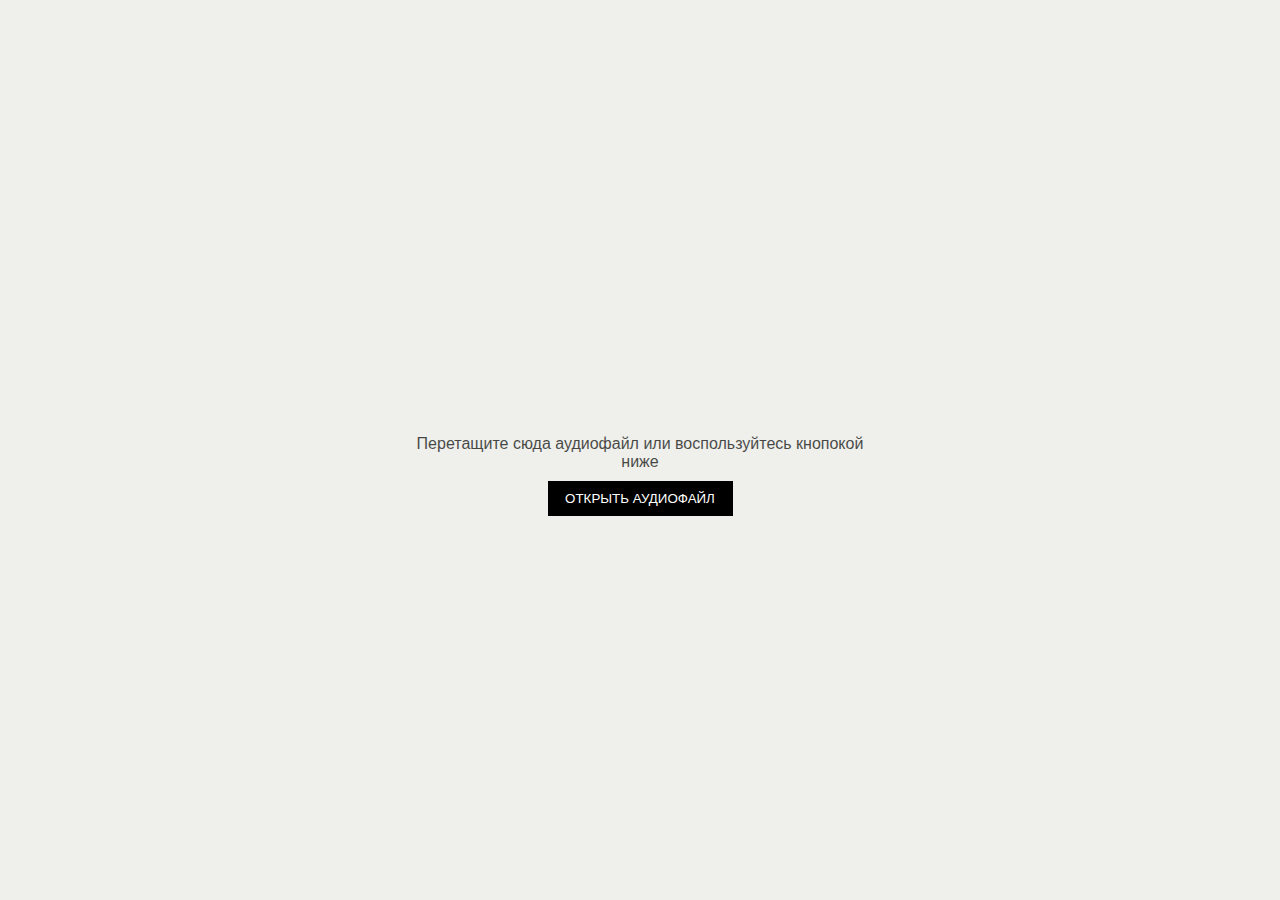
<file: player/index.html>
<!DOCTYPE html>
<head>
	<meta charset="UTF-8">
	<title>Music Player</title>
	<link rel="stylesheet" href="css/style.css">
	<link rel="shortcut icon" href="favicon.ico">
	<script src="js/id3-minimized.js"></script>
</head>
<body>
	<div class="player_body">
		<div class="player">
			<div id="mask">
				<div id="no_mask">
					<div class="visual">
						<div class="waveform">
							<canvas width="450" height="150"></canvas>
							<div id="time_button"></div>
							<div class="time">
								<span id="current">0:00</span>
								<span id="total">0:00</span>
							</div>
						</div>
					</div>
					<div class="console">
						<div id="play_pause"></div>
						<div class="track_info">
							<span class="title"></span>
							<span class="album"></span>
							<span class="file"></span>
						</div>
						<ul class="equalizer">
							<li><div class="range"><div class="button"></div></div></li>
							<li><div class="range"><div class="button"></div></div></li>
							<li><div class="range"><div class="button"></div></div></li>
							<li><div class="range"><div class="button"></div></div></li>
							<li><div class="range"><div class="button"></div></div></li>
							<li><div class="range"><div class="button"></div></div></li>
							<li><div class="range"><div class="button"></div></div></li>
							<li><div class="range"><div class="button"></div></div></li>
							<li><div class="range"><div class="button"></div></div></li>
							<li><div class="range"><div class="button"></div></div></li>
						</ul>
					</div>
					<div id="menu_button"></div>
				</div>
			</div>
		</div>
		<div class="info_open">Перетащите сюда аудиофайл или воспользуйтесь кнопокой ниже</div>
		<button onclick="openFile()">Открыть аудиофайл</button>
		<div id="notification"></div>
		<ul id="menu">
			<li>Pop</li>
			<li>Rock</li>
			<li>Jazz</li>
			<li>Classic</li>
			<li class="active">Normal</li>
		</ul>
	</div>
</body>
<script src="js/main.js"></script>
</html>
</file>
<file: css/style.css>
* {
	box-sizing: border-box;
	margin: 0;
	vertical-align: top;
}
body {
	font-family: helvetica;
	overflow-y: scroll;
}

body > header {
	position: fixed;
	z-index: 2;
	top: 0;
	width: 100%;
	height: 95px;
	padding: 25px 12px;
	color: #F0FFFF;
	background: #4682B4;
}

h1 {
	font-size: 30px;
	margin-left: 50px;
	font-weight: 100;
	float: left;
}

.filter {
	float: right;
	clear: right;
	padding: 5px;
}

label {
	position: relative;
	margin-right: 25px;
	padding-left: 19px;
	cursor: pointer;
}

label:before {
	position: absolute;
	top: 3px;
	left: 0;
	display: block;
	width: 12px;
	height: 12px;
	content: "";
	background: url(../images/checkbox.png);
}

.table-title {
	position: absolute;
	bottom: 0;
	left: 0;
	width: 100%;
}

.title {
	display: table;
	width: 100%;
	table-layout: fixed;
}

.title > span {
	padding: 8px;
}

.line {
	display: none;
	outline: none;
}

.line a {
	display: table-row;
	table-layout: fixed;
	text-decoration: none;
	color: #000;
}

.line:hover {
	background: #4682B4!important;
}

.line a > span:hover:after {
	position: absolute;
	content: "";
	left: 0;
	display: block;
	width: 100%;
	height: 100000px;
	margin-top: -5000px;
	background: #4682B4;
	z-index: -1;
}

.table {
	display: table;
	table-layout: fixed;
	overflow: hidden;
	width: 100%;
	margin-top: 95px;
	border-collapse: collapse;
}

.line a > span,
.title > span {
	display: table-cell;
	text-align: center;
	vertical-align: middle;
}

.line a > span:first-child,
.title > span:first-child {
	width: 80px;
	max-width: 5%;
}

.line a > span:nth-child(2),
.title > span:nth-child(2) {
	width: 80px;
}

.line a > span:nth-child(7),
.title > span:nth-child(7) {
	width: 10%;
	max-width: 150px;
}

.line a > span:nth-child(9),
.title > span:nth-child(9) {
	width: 120px;
}

.line a > span {
	position: relative;
	padding: 10px 8px;
}

.line img{
	width: 100%;
	max-width: 150px;
}

.for-smallscreen {
	display: none;
}

@media (max-width: 1680px) {
	.for-smallscreen {
		display: inline-block;
	}
	.for-widescreen {
		display: none!important;
	}
}
@media (max-width: 1080px) {
	.line a > span:nth-child(9),
	.title > span:nth-child(9){
		display: none;
	}
}

@media (max-width: 680px) {
	.line a > span:nth-child(7),
	.title > span:nth-child(7),
	.line a > span:nth-child(8),
	.title > span:nth-child(8) {
		display: none;
	}
}

@media (max-width: 480px) {
	.line a > span:nth-child(5),
	.title > span:nth-child(5) {
		display: none;
	}
}

input[type="checkbox"] {
	position: absolute;
	top: -1000px;
}

.landing-title,
.takeoff-title {
	display: none;
}

.landing-checkbox:checked ~ .table > article,
.takeoff-checkbox:checked ~ .table > div {
	display: table;
	width: 100%;
	table-layout: fixed;
}

.landing-checkbox:checked ~ header .landing-title,
.takeoff-checkbox:checked ~ header .takeoff-title {
	display: inline-block;
}

.landing-checkbox:checked + .takeoff-checkbox:checked ~ header .landing-title,
.landing-checkbox:checked + .takeoff-checkbox:checked ~ header .takeoff-title,
input:checked ~ header span:nth-child(7n) .for-widescreen {
	display: none;
}

.landing-checkbox:checked + .takeoff-checkbox:checked ~ header span:nth-child(7n) .for-widescreen {
	display: inline-block;
}

.landing-checkbox:checked ~ header label[for="landing"]:before,
.takeoff-checkbox:checked ~ header label[for="takeoff"]:before {
	background-position: -12px;
}

.landing-checkbox:checked + .takeoff-checkbox:not(:checked) ~ .table > article:nth-of-type(odd),
.landing-checkbox:not(:checked) + .takeoff-checkbox:checked ~ .table > div:nth-of-type(odd),
.landing-checkbox:checked + .takeoff-checkbox:checked ~ .table > .line:nth-child(2n-1) {
	background: #EEF5F8;
	background: rgba(69,117,138,.1);
}

.voyage-details {
	position: fixed;
	top: 150px;
	right: 0;
	left: 0;
	display: none;
	width: 450px;
	margin: auto;
	padding: 30px;
	background: #F0FFFF;
}

.voyage-details:target {
	display: block;
	box-shadow: black 1px 1px 1px;
}

.voyage-details a {
	position: absolute;
	background-size: 16px auto;
	top: 0;
	right: 0;
	width: 50px;
	height: 50px;
	opacity: .5;
	background: url(../images/x.png) no-repeat center;
	background-size: 16px auto;
}

.voyage-details a:hover {
	opacity: 1;
}

.voyage-details h3 {
	font-weight: normal;
	display: block;
	margin-bottom: 12px;
	text-align: center;
}

.voyage-details td {
	padding: 3px;
}

.voyage-details tr td:first-child {
	padding-right: 20px;
}

.takeoff-icon {
	background-image: url([data-uri]);
}

.landing-icon {
	background-image: url([data-uri]);
}

.takeoff-icon,
.landing-icon {
	background-size: 55px;
	background-repeat: no-repeat;
	background-position-x: 14px;
  background-position-y: 1px;
}
</file>
<file: player/css/style.css>
* {
	-webkit-box-sizing: border-box;
	   -moz-box-sizing: border-box;
	        box-sizing: border-box;
	margin: 0;
	padding: 0;
}

html,
body {
	height: 100%;
}

body {
	font-family: "Open Sans", sans-serif;
	cursor: default;
	-webkit-user-select: none;
	   -moz-user-select: none;
	        user-select: none;
	background: #EFF0EB;
}

body.file_hover {
	background: #A5D6FA;
}

.player_body,
#no_mask {
	width: 450px;
	height: 230px;
}

.player_body {
	position: absolute;
	top: 0;
	right: 0;
	bottom: 0;
	left: 0;
	margin: auto;
}

.player {
	position: relative;
	z-index: 1;
	display: none;
	overflow: hidden;
	width: inherit;
	height: inherit;
}

.player.view {
	display: block;
}

.player_body.shadow .player {
	box-shadow: 0 3px 16px 0 rgba(0,0,0,.1);
}

#mask {
	position: absolute;
	overflow: hidden;
	width: inherit;
	height: inherit;
	box-shadow: 0 0 16px 0 rgba(0,0,0,.1);
}

#no_mask {
	position: absolute;
	background: #FFF;
}

.visual {
	height: 150px;
}

.waveform {
	position: absolute;
	top: 0;
	right: 0;
	width: 450px;
	height: 150px;
	color: #FFF;
	background: url(../images/bg.gif) #383641;
	background-position: -1px 0;
}

#time_button {
	position: absolute;
	top: 0;
	left: 0px;
	width: 2px;
	height: 100%;
	cursor: ew-resize;
	transition: opacity.5s ease;
	opacity: 0;
	background: #000;
}

#time_button.play {
	opacity: 1;
}

#time_button:after {
	display: block;
	width: 16px;
	height: inherit;
	margin-left: -7px;
	content: "";
}

.time span {
	font-size: 11px;
	position: absolute;
	bottom: 0;
	left: 0;
	display: block;
	padding: 5px 8px;
}

.time span#total {
	right: 0;
	left: auto;
}

.console {
	position: absolute;
	bottom: 0;
	width: 100%;
	height: 80px;
	padding: 10px;
	color: #383741;
}

#play_pause {
	position: absolute;
	top: 0;
	bottom: 0;
	width: 42px;
	height: 42px;
	margin: auto 15px;
	cursor: pointer;
	border-radius: 20px;
	background: url(../images/play.png) no-repeat center #DFDFDF;
	background-size: 14px;
}

#play_pause.load {
	background-color: #000;
}

#play_pause.pause {
	background-image: url(../images/pause.png);
}

#play_pause.active {
	animation: play.4s ease;
}
.track_info {
	position: absolute;
	top: 10px;
	left: 90px;
	overflow: hidden;
	width: 140px;
	white-space: nowrap;
}

.track_info span {
	display: block;
}

.track_info .title {
	font-size: 7px;
	font-weight: 600;
}

.track_info .album {
	font-size: 14px;
	line-height: 1.6em;
}

.track_info .file {
	font-size: 11px;
}

.equalizer {
	display: block;
	display: flex;
	float: right;
	width: 216px;
	height: 100%;
	justify-content: space-around;
}

.equalizer li {
	position: relative;
	display: block;
	width: 2px;
	height: inherit;
	background: #DFDFDF;
}

.range {
	position: absolute;
	bottom: 0;
	width: inherit;
	height: 50%;
	background: #000;
	transition: height.5s ease;
}

.range.noanim{
	transition:;
}

.equalizer li .range,
.range {
	border-radius: 2px;
}

.equalizer li .button {
	position: absolute;
	top: -3px;
	left: -3px;
	width: 8px;
	height: 8px;
	cursor: pointer;
	border-radius: 4px;
	background: inherit;
}

.equalizer li .button:after {
	position: absolute;
	top: -5px;
	left: -8px;
	display: block;
	width: 24px;
	height: 18px;
	content: "";
}

#menu_button {
	position: absolute;
	top: 0;
	right: 0;
	width: 40px;
	height: 40px;
	cursor: pointer;
	background: url(../images/menu.png) no-repeat center;
	background-size: 3px auto;
}

#menu {
	font-size: 14px;
	position: absolute;
	z-index: 2;
	top: -9999px;
	right: -85px;
	overflow: hidden;
	width: 100px;
	padding: 5px 0;
	opacity: .5;
	background: #FFF;
}

#menu.view {
	top: 5px;
	right: -98px;
	opacity: 1;
}

#menu li {
	padding: 3px 18px;
	cursor: pointer;
}

#menu li.active {
	font-weight: 600;
	background: #FFF;
}

#menu li:hover {
	color: #FFF;
	background: #000;
}

#notification {
	font-size: 12px;
	position: absolute;
	bottom: -50px;
	width: 80%;
	padding: 7px 15px;
	padding-top: 8px;
	text-align: center;
	left: 0;
	right: 0;
	margin: auto;
	opacity: 0;
	color: #000;
	background: rgba(254,75,41,.7);
}

#notification.view {
	opacity: 1;
}

.info_open {
	position: absolute;
	top: 100px;
	width: 100%;
	text-align: center;
	opacity: .7;
}

button {
	position: absolute;
	top: 146px;
	right: 0;
	left: 0;
	width: 185px;
	margin: auto;
	padding: 10px 16px;
	cursor: pointer;
	text-transform: uppercase;
	color: #FFF;
	border: none;
	outline: none;
	background: #000;
}

button:active {
	background: #000;
}
</file>
